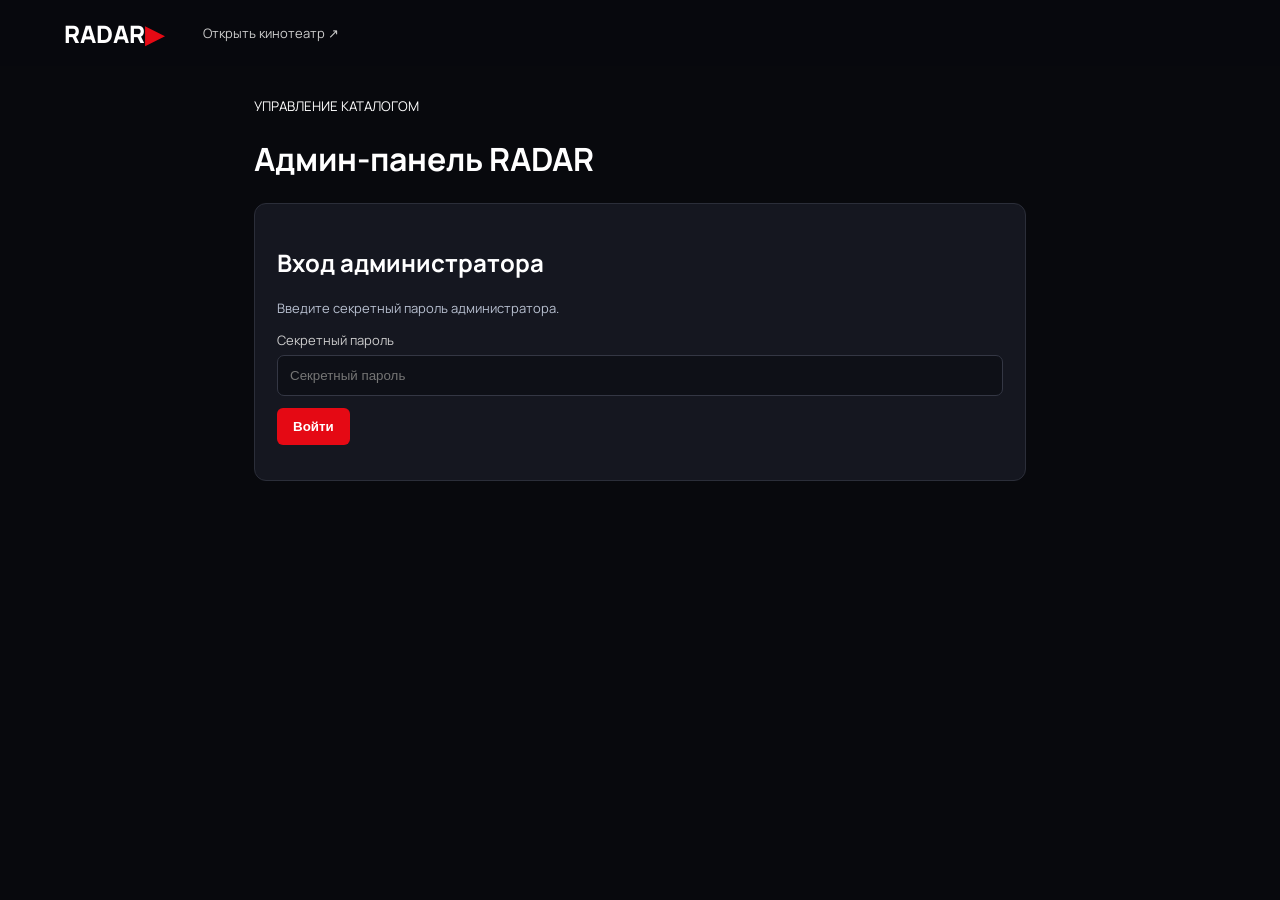
<file: admin.html>
<!doctype html>
<html lang="ru"><head><meta charset="utf-8"><meta name="viewport" content="width=device-width,initial-scale=1"><meta name="theme-color" content="#08090d"><title>RADAR — Админ-панель</title><link rel="stylesheet" href="style.css">
<style>
.admin-wrap{max-width:900px;margin:auto;padding:28px 5vw}.panel{background:#151720;border:1px solid #2b2e39;border-radius:12px;padding:22px;margin:18px 0}.panel input,.panel textarea,.panel select{width:100%;margin:6px 0 12px;background:#0e1017;color:#fff;border:1px solid #343744;border-radius:7px;padding:12px}.panel label{display:block;color:#ccc;font-size:13px}.panel button,.movie button{background:#e50914;color:#fff;border:0;padding:11px 16px;border-radius:6px;font-weight:700;cursor:pointer}.secondary{background:#303440!important}.status{color:#b8c0d0;font-size:13px;line-height:1.5}.row2{display:grid;grid-template-columns:1fr 1fr;gap:12px}.admin-item{background:#151720;border-radius:9px;padding:12px}.admin-item img{width:100%;aspect-ratio:2/3;object-fit:cover;border-radius:6px}.admin-item h3{font-size:14px}.admin-item button{margin:3px}@media(max-width:600px){.row2{grid-template-columns:1fr}}
</style></head>
<body>
<header class="top"><a class="logo" href="/">RADAR<span>▶</span></a><nav><a href="/">Открыть кинотеатр ↗</a></nav></header>
<main class="admin-wrap"><small>УПРАВЛЕНИЕ КАТАЛОГОМ</small><h1>Админ-панель RADAR</h1>
<section class="panel" id="loginBox"><h2>Вход администратора</h2><p class="status">Введите секретный пароль администратора.</p><label>Секретный пароль<input id="password" type="password" autocomplete="current-password" placeholder="Секретный пароль"></label><button id="login">Войти</button><p class="status" id="authStatus"></p></section>
<section id="workspace" hidden>
<div class="panel"><div style="display:flex;justify-content:space-between;align-items:center;gap:12px;flex-wrap:wrap"><h2>Добавить фильм или сериал</h2><button class="secondary" id="logout">Выйти</button></div>
<form id="movieForm"><input type="hidden" id="movieId"><label>Название<input id="title" required maxlength="180" placeholder="Название фильма"></label>
<div class="row2"><label>Год выпуска<input id="year" type="number" min="1888" max="2100" placeholder="2026"></label><label>Продолжительность, минут<input id="duration" type="number" min="1" max="1000" placeholder="120"></label></div>
<div class="row2"><label>Жанр<select id="genre"><option>Драма</option><option>Боевик</option><option>Комедия</option><option>Фантастика</option><option>Триллер</option><option>Документальный</option><option>Приключения</option><option>Ужасы</option><option>Анимация</option></select></label><label>Тип<select id="type"><option>Фильм</option><option>Сериал</option></select></label></div>
<label>Описание<textarea id="desc" rows="4" maxlength="4000" placeholder="Краткое описание"></textarea></label>
<div class="row2"><label>Постер (JPG, PNG, WEBP)<input id="poster" type="file" accept="image/jpeg,image/png,image/webp"></label><label>Видео (MP4, WEBM, MOV; до 500 МБ)<input id="video" type="file" accept="video/mp4,video/webm,video/quicktime"></label></div>
<label style="display:flex;align-items:center;gap:9px;margin:12px 0"><input id="published" type="checkbox" style="width:auto;margin:0"> Опубликовать в каталоге сразу</label>
<button type="submit" id="saveMovie">Сохранить материал</button> <button type="button" class="secondary" id="resetForm">Очистить форму</button></form><p class="status" id="saveStatus"></p></div>
<h2>Материалы каталога</h2><div id="list" class="grid"></div></section>
</main>
<script>
(()=>{
const $=id=>document.getElementById(id);
const API="https://eahtreiygltslvwqzygf.supabase.co/functions/v1/radar-admin";
const API_KEY="sb_publishable_DaDXiqY5pxtYDtRaqBhCgg_zAyPvHMW";
const PUBLIC="https://eahtreiygltslvwqzygf.supabase.co/storage/v1/object/public/radar-posters/";
let token=sessionStorage.getItem("radar_admin_token"),current=[];
const say=(id,msg)=>$(id).textContent=msg;
async function call(action,body,method="POST"){
 const r=await fetch(API+"?action="+action,{method,headers:{"Content-Type":"application/json","apikey":API_KEY,"Authorization":"Bearer "+(token||"")},body:body===undefined?undefined:JSON.stringify(body)});
 const data=await r.json().catch(()=>({error:"Ошибка ответа сервера"}));
 if(!r.ok)throw new Error(data.error||"Ошибка запроса ("+r.status+")");
 return data;
}
async function check(){
 if(!token){$("workspace").hidden=true;$("loginBox").hidden=false;return}
 try{await call("session",{});$("loginBox").hidden=true;$("workspace").hidden=false;await loadMovies()}
 catch(e){token=null;sessionStorage.removeItem("radar_admin_token");$("workspace").hidden=true;$("loginBox").hidden=false;say("authStatus","Сессия завершена. Войдите снова.")}
}
$("login").onclick=async()=>{
 const password=$("password").value;if(!password){say("authStatus","Введите пароль.");return}
 $("login").disabled=true;say("authStatus","Проверяем пароль…");
 try{const data=await call("login",{password});token=data.token;sessionStorage.setItem("radar_admin_token",token);$("password").value="";say("authStatus","Вход выполнен.");await check()}
 catch(e){say("authStatus",e.message)}finally{$("login").disabled=false}
};
$("password").addEventListener("keydown",e=>{if(e.key==="Enter")$("login").click()});
$("logout").onclick=()=>{token=null;sessionStorage.removeItem("radar_admin_token");location.reload()};
async function upload(bucket,file){if(!file)return null;const form=new FormData();form.append("bucket",bucket);form.append("file",file);const r=await fetch(API+"?action=upload",{method:"POST",headers:{"apikey":API_KEY,"Authorization":"Bearer "+token},body:form});const d=await r.json();if(!r.ok)throw new Error(d.error||"Ошибка загрузки файла");return d.path}
async function loadMovies(){
 const d=await call("list",{});current=d.movies||[];
 $("list").innerHTML=current.map(x=>{
 const p=x.poster_path?PUBLIC+encodeURIComponent(x.poster_path).replace(/%2F/g,"/"):"";
 return '<article class="admin-item"><img src="'+p+'" alt=""><h3>'+escapeHtml(x.title)+'</h3><p class="status">'+(x.release_year||"")+' · '+escapeHtml(x.genre||"")+' · '+escapeHtml(x.type||"")+' · '+(x.is_published?"Опубликован":"Черновик")+'</p><button data-edit="'+x.id+'">Изменить</button> <button class="secondary" data-publish="'+x.id+'">'+(x.is_published?"Снять":"Опубликовать")+'</button> <button class="secondary" data-delete="'+x.id+'">Удалить</button></article>';
 }).join("")||"<p>Каталог пока пуст.</p>";
}
function escapeHtml(s){return String(s??"").replace(/[&<>"']/g,c=>({"&":"&amp;","<":"&lt;",">":"&gt;",'"':"&quot;","'":"&#39;"}[c]))}
function reset(){$("movieForm").reset();$("movieId").value="";$("saveMovie").textContent="Сохранить материал"}
$("resetForm").onclick=reset;
$("movieForm").onsubmit=async e=>{
 e.preventDefault();const btn=$("saveMovie");btn.disabled=true;say("saveStatus","Загружаем файлы и сохраняем карточку…");
 try{
 const id=$("movieId").value||crypto.randomUUID(),old=current.find(x=>x.id===id)||{};
 const poster=await upload("radar-posters",$("poster").files[0]),video=await upload("radar-videos",$("video").files[0]);
 const payload={id,title:$("title").value.trim(),description:$("desc").value.trim(),genre:$("genre").value,type:$("type").value,release_year:$("year").value?Number($("year").value):null,duration_minutes:$("duration").value?Number($("duration").value):null,poster_path:poster||old.poster_path||null,video_path:video||old.video_path||null,is_published:$("published").checked,updated_at:new Date().toISOString()};
 await call("save",payload);reset();await loadMovies();say("saveStatus","Сохранено. Материал синхронизирован с каталогом RADAR.");
 }catch(err){say("saveStatus","Ошибка: "+err.message)}finally{btn.disabled=false}
};
$("list").onclick=async e=>{
 const edit=e.target.closest("[data-edit]")?.dataset.edit,pub=e.target.closest("[data-publish]")?.dataset.publish,del=e.target.closest("[data-delete]")?.dataset.delete;
 try{
 if(edit){const x=current.find(a=>a.id===edit);if(!x)return;$("movieId").value=x.id;$("title").value=x.title;$("year").value=x.release_year||"";$("duration").value=x.duration_minutes||"";$("genre").value=x.genre;$("type").value=x.type;$("desc").value=x.description||"";$("published").checked=x.is_published;$("saveMovie").textContent="Сохранить изменения";window.scrollTo({top:0,behavior:"smooth"});return}
 if(pub){const x=current.find(a=>a.id===pub);await call("publish",{id:pub,is_published:!x.is_published});await loadMovies();return}
 if(del&&confirm("Удалить материал из каталога?")){await call("delete",{id:del});say("saveStatus","Материал удалён.");await loadMovies()}
 }catch(err){say("saveStatus","Ошибка: "+err.message)}
};
check();
})();
</script></body></html>
</file>
<file: style.css>
@import url('https://fonts.googleapis.com/css2?family=Manrope:wght@400;600;700;800&display=swap');*{box-sizing:border-box}body{margin:0;background:#08090d;color:#fff;font-family:Manrope,Arial}header{height:66px;display:flex;align-items:center;padding:0 5vw;gap:40px;position:sticky;top:0;background:#08090df2;z-index:3}.logo{font-size:24px;font-weight:900;color:white;text-decoration:none}.logo span{color:#e50914}nav{display:flex;gap:24px;flex:1}nav a{color:#ccc;text-decoration:none;font-size:13px}header button{background:none;border:0;color:white;font-size:26px}.hero{padding:90px 8vw 100px;min-height:480px;background:linear-gradient(90deg,#08090d 0%,#08090ddd 50%,#08090d55),url('https://images.unsplash.com/photo-1489599849927-2ee91cede3ba?auto=format&fit=crop&w=1800&q=80') center/cover}.hero small,.section small{color:#f0444c;letter-spacing:2px;font-weight:800}.hero h1{font-size:clamp(34px,5vw,60px);line-height:1.08}.hero p{color:#bbb;max-width:450px;line-height:1.7;margin-bottom:28px}.primary{background:#e50914;color:white;text-decoration:none;padding:13px 22px;border-radius:5px;font-weight:800}.section{padding:32px 5vw}.heading{display:flex;justify-content:space-between;align-items:end}.section h2{font-size:27px}.input, input{background:#171922;color:white;border:1px solid #343744;border-radius:6px;padding:12px}.chips{display:flex;gap:8px;margin:12px 0 20px;overflow:auto}.chips button{border:1px solid #343744;background:#171922;color:white;padding:8px 15px;border-radius:30px}.chips button.active{background:white;color:#111}.grid{display:grid;grid-template-columns:repeat(6,1fr);gap:16px}.movie{cursor:pointer}.poster{aspect-ratio:2/3;background:#191b24;border-radius:8px;overflow:hidden}.poster img{width:100%;height:100%;object-fit:cover}.movie h3{font-size:13px;margin:9px 0 3px}.movie p{color:#999;font-size:11px;margin:0}.modal{display:none;position:fixed;inset:0;background:#000d;z-index:5;align-items:center;justify-content:center;padding:16px}.modal.open{display:flex}.modal article{background:#171922;padding:25px;border-radius:12px;width:min(700px,100%);position:relative}.modal button{float:right;background:#333;color:white;border:0;padding:8px;border-radius:6px}.detail{display:flex;gap:20px;clear:both;padding-top:20px}.detail img{width:150px;object-fit:cover;border-radius:8px}.detail p{color:#bbb;line-height:1.6}.detail button{float:none;background:#e50914;margin:8px 8px 0 0}video{width:100%;max-height:60vh;margin-top:20px}footer{text-align:center;color:#777;padding:40px;font-size:11px}@media(max-width:800px){.grid{grid-template-columns:repeat(3,1fr)}header{gap:15px;padding:0 15px}nav{gap:12px}nav a{font-size:11px}.hero{padding:70px 22px}.section{padding:25px 16px}}@media(max-width:480px){.grid{grid-template-columns:repeat(2,1fr)}nav a:nth-child(3){display:none}.heading{display:block}.heading input{width:100%}.detail img{width:100px}}
</file>
